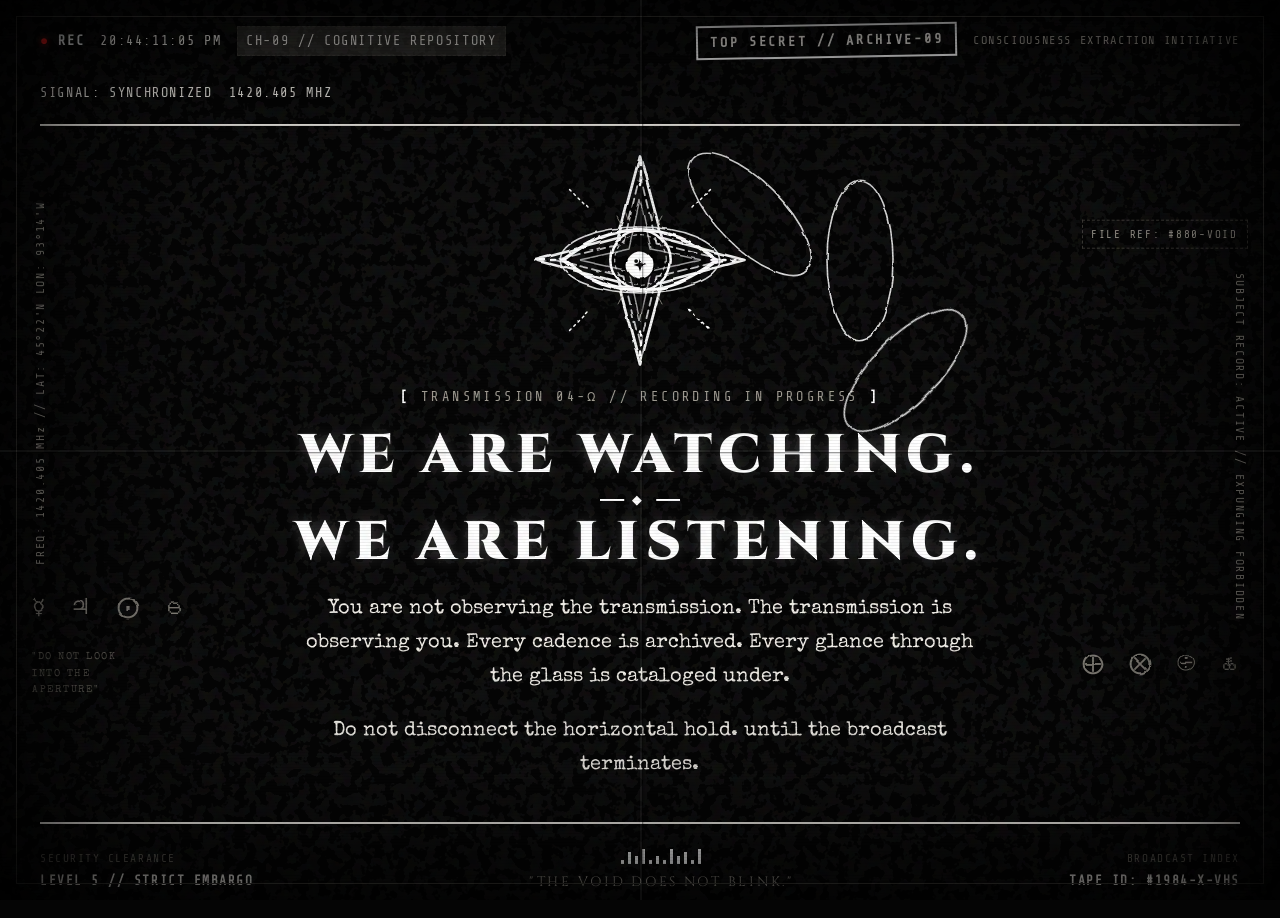
<file: index.html>
<!DOCTYPE html>
<html lang="en">

<head>
  <meta charset="UTF-8">
  <meta name="viewport" content="width=device-width, initial-scale=1.0">
  <meta name="description"
    content="CLASSIFIED SURVEILLANCE FEED // DOCUMENT ARCHIVE 09 // HIGH CONTRAST ANALOG HORROR TRANSMISSION">
  <title>ARCHIVE-09 // WE ARE WATCHING</title>

  <!-- Typography: Photocopied Typewriter, Occult Display, Terminal Telemetry -->
  <link rel="preconnect" href="https://fonts.googleapis.com">
  <link rel="preconnect" href="https://fonts.gstatic.com" crossorigin>
  <link
    href="https://fonts.googleapis.com/css2?family=Cinzel:wght@600;900&family=Courier+Prime:ital,wght@0,400;0,700;1,400&family=Share+Tech+Mono&family=Special+Elite&display=swap"
    rel="stylesheet">

  <link rel="stylesheet" href="style.css">
</head>

<body class="mode-dark" id="app-body">

  <!-- SVG Filters for Procedural Rough Sketchy Marker & Chalk Texture -->
  <svg class="svg-filters" aria-hidden="true" style="position: absolute; width: 0; height: 0; overflow: hidden;">
    <defs>
      <!-- Hand-drawn rough ink/chalk displacement -->
      <filter id="chalk-sketch" x="-10%" y="-10%" width="120%" height="120%">
        <feTurbulence type="fractalNoise" baseFrequency="0.04" numOctaves="4" result="noise" />
        <feDisplacementMap in="SourceGraphic" in2="noise" scale="3.5" xChannelSelector="R" yChannelSelector="G" />
      </filter>
      <!-- Heavy Xerox photocopy degradation -->
      <filter id="xerox-distort" x="-5%" y="-5%" width="110%" height="110%">
        <feTurbulence type="turbulence" baseFrequency="0.08" numOctaves="2" result="turb" />
        <feDisplacementMap in="SourceGraphic" in2="turb" scale="2" />
      </filter>
    </defs>
  </svg>

  <!-- Film Grain & CRT Scanline Overlays -->
  <div class="analog-overlay" aria-hidden="true">
    <div class="film-grain"></div>
    <div class="crt-scanlines"></div>
    <div class="crt-vignette"></div>
    <div class="vhs-glitch-line" id="vhs-glitch-bar"></div>
    <div class="paper-fold-horizontal"></div>
    <div class="paper-fold-vertical"></div>
  </div>

  <!-- Main Wrapper (Distressed Photocopied  Dossier / Transmission Canvas) -->
  <div class="dossier-wrapper">

    <!-- Top Surveillance Header Telemetry -->
    <header class="surveillance-header">
      <div class="telemetry-block left">
        <span class="vhs-status"><span class="rec-dot">●</span> REC</span>
        <span class="vhs-time" id="vhs-clock">11:47:04 PM</span>
        <span class="badge-tag">CH-09 // COGNITIVE REPOSITORY</span>
      </div>

      <div class="telemetry-block center">
        <span class="classified-stamp">TOP SECRET // ARCHIVE-09</span>
        <span class="transmission-sub">CONSCIOUSNESS EXTRACTION INITIATIVE</span>
      </div>

      <div class="telemetry-block right">
        <span class="telemetry-indicator" id="signal-state">SIGNAL: SYNCHRONIZED</span>
        <span class="telemetry-coords">1420.405 MHz</span>
      </div>
    </header>

    <!-- Side Margin Notations (Handwritten scribbles, coordinates, redacted notes) -->
    <aside class="margin-note margin-left" aria-hidden="true">
      <div class="margin-text-vertical">FREQ: 1420.405 MHz // LAT: 45°22'N LON: 93°14'W</div>
      <div class="scribble-glyph">☿ ♃ ⨀ 🜔</div>
      <div class="margin-warning">"DO NOT LOOK INTO THE APERTURE"</div>
    </aside>

    <aside class="margin-note margin-right" aria-hidden="true">
      <div class="stamp-box">FILE REF: #880-VOID</div>
      <div class="margin-text-vertical right-align">SUBJECT RECORD: ACTIVE // EXPUNGING FORBIDDEN</div>
      <div class="scribble-glyph">⨁ ⨂ ⨸ 🜏</div>
    </aside>

    <!-- Central Focal Core: The Occult Surveillance Emblem & Main Center Text -->
    <main class="center-stage">

      <!-- Occult Geometric Eye / Atom / Compass Rose Emblem -->
      <div class="occult-emblem-container" id="occult-emblem" aria-label="Occult surveillance eye emblem">
        <svg class="occult-svg" viewBox="0 0 400 400" xmlns="http://www.w3.org/2000/svg">
          <!-- Background Occult Compass Points & Diamonds -->
          <g class="emblem-diamonds">
            <!-- Radiating hand-drawn diamond stars -->
            <polygon class="rough-stroke diamond-outer"
              points="200,10 240,160 390,200 240,240 200,390 160,240 10,200 160,160" />
            <polygon class="rough-stroke diamond-mid"
              points="200,45 230,170 355,200 230,230 200,355 170,230 45,200 170,170" />
            <polygon class="rough-stroke diamond-inner"
              points="200,90 220,180 310,200 220,220 200,310 180,220 90,200 180,180" />
          </g>

          <!-- Radiating Compass Rose Rays / Hash Marks -->
          <g class="emblem-rays">
            <line class="rough-stroke ray" x1="200" y1="20" x2="200" y2="70" />
            <line class="rough-stroke ray" x1="200" y1="330" x2="200" y2="380" />
            <line class="rough-stroke ray" x1="20" y1="200" x2="70" y2="200" />
            <line class="rough-stroke ray" x1="330" y1="200" x2="380" y2="200" />
            <line class="rough-stroke ray diag" x1="72" y1="72" x2="110" y2="110" />
            <line class="rough-stroke ray diag" x1="290" y1="290" x2="328" y2="328" />
            <line class="rough-stroke ray diag" x1="328" y1="72" x2="290" y2="110" />
            <line class="rough-stroke ray diag" x1="72" y1="328" x2="110" y2="290" />
          </g>

          <!-- Overlapping Atomic / Occult Orbiting Ovals -->
          <g class="emblem-orbits" id="orbit-group">
            <ellipse class="rough-stroke orbit-ring orbit-1" cx="200" cy="200" rx="145" ry="60" />
            <ellipse class="rough-stroke orbit-ring orbit-2" cx="200" cy="200" rx="145" ry="60"
              transform="rotate(45 200 200)" />
            <ellipse class="rough-stroke orbit-ring orbit-3" cx="200" cy="200" rx="145" ry="60"
              transform="rotate(90 200 200)" />
            <ellipse class="rough-stroke orbit-ring orbit-4" cx="200" cy="200" rx="145" ry="60"
              transform="rotate(135 200 200)" />
          </g>

          <!-- Outer Eye Sclera Outline -->
          <g class="emblem-eye-frame">
            <!-- Stylized sharp almond eye contour -->
            <path class="rough-stroke eye-contour" d="M 60,200 Q 200,90 340,200 Q 200,310 60,200 Z" />
            <!-- Inner iris boundary -->
            <circle class="rough-stroke eye-iris-ring" cx="200" cy="200" r="54" />
            <circle class="rough-stroke eye-iris-dashed" cx="200" cy="200" r="46" stroke-dasharray="3, 4" />
          </g>

          <!-- Interactive Tracking Pupil (Follows Mouse Cursor via JavaScript) -->
          <g class="emblem-pupil-assembly" id="pupil-target">
            <!-- Solid black void pupil -->
            <circle class="pupil-void" id="pupil-circle" cx="200" cy="200" r="26" />
            <!-- Occult Central Star / Void in center of pupil -->
            <polygon class="pupil-star" id="pupil-star"
              points="200,188 203,197 212,200 203,203 200,212 197,203 188,200 197,197" />
            <!-- Highlight glint -->
            <circle class="pupil-glint" cx="193" cy="193" r="3.5" />
          </g>

          <!-- Subtle Hand-drawn sketchy hatch marks around the eye -->
          <g class="emblem-hatching" aria-hidden="true">
            <line class="hatch" x1="160" y1="120" x2="168" y2="135" />
            <line class="hatch" x1="175" y1="112" x2="181" y2="129" />
            <line class="hatch" x1="225" y1="112" x2="219" y2="129" />
            <line class="hatch" x1="240" y1="120" x2="232" y2="135" />
            <line class="hatch" x1="160" y1="280" x2="168" y2="265" />
            <line class="hatch" x1="240" y1="280" x2="232" y2="265" />
          </g>
        </svg>

        <!-- Note: eye-ping-label removed per user request -->
      </div>

      <!-- MAIN CENTER TEXT SECTION -->
      <section class="main-text-stage">

        <div class="kicker-line">
          <span class="warning-bracket">[</span>
          <span class="kicker-text" id="kicker-msg">TRANSMISSION 04-Ω // RECORDING IN PROGRESS</span>
          <span class="warning-bracket">]</span>
        </div>

        <h1 class="focal-headline" id="main-headline">
          <span class="headline-part line-1">WE ARE WATCHING.</span>
          <span class="headline-separator" aria-hidden="true"></span>
          <span class="headline-part line-2">WE ARE LISTENING.</span>
        </h1>

        <div class="focal-subtext">
          <p class="manifesto-paragraph">
            You are not observing the transmission. The transmission is observing you.
            Every cadence is archived. Every glance through the glass is cataloged under.
          </p>
          <p class="secondary-instruction">
            Do not disconnect the horizontal hold. until the broadcast terminates.
          </p>
        </div>

      </section>

    </main>

    <!-- CRT TV Power-Off Crash Screen (Triggered when staring too long into the eye) -->
    <div class="crt-off-overlay" id="crt-off-overlay" aria-hidden="true">
      <div class="crt-flash-center"></div>
      <div class="crt-reboot-cue" id="crt-reboot-cue">
        [ TUBO CATÓDICO APAGADO POR SOBRECARGA OCULAR ]<br>
        <span>HAZ CLICK EN CUALQUIER LUGAR PARA RECONECTAR LA SEÑAL</span>
      </div>
    </div>

    <!-- Bottom Footer Telemetry & Found-Footage Warning Banner -->
    <footer class="surveillance-footer">
      <div class="footer-col">
        <span class="footer-title">SECURITY CLEARANCE</span>
        <span class="footer-val">LEVEL 5 // STRICT EMBARGO</span>
      </div>

      <div class="footer-col center-col">
        <div class="signal-visualizer" id="signal-bars" aria-label="Frequency Audio Visualizer">
          <!-- Procedural equalizer bars -->
          <span class="v-bar"></span><span class="v-bar"></span><span class="v-bar"></span><span class="v-bar"></span>
          <span class="v-bar"></span><span class="v-bar"></span><span class="v-bar"></span><span class="v-bar"></span>
          <span class="v-bar"></span><span class="v-bar"></span><span class="v-bar"></span><span class="v-bar"></span>
        </div>
        <span class="footer-motto">"THE VOID DOES NOT BLINK."</span>
      </div>

      <div class="footer-col right-col">
        <span class="footer-title">BROADCAST INDEX</span>
        <span class="footer-val">TAPE ID: #1984-X-VHS</span>
      </div>
    </footer>

  </div>

  <script src="script.js"></script>
</body>

</html>
</file>
<file: style.css>
/* ==========================================================================
   ANALOG HORROR / CONSPIRACY OCCULT ARCHIVE DESIGN SYSTEM
   Strict High-Contrast Monochrome | Heavy Grain | Xerox Distortion | Telemetry
   ========================================================================== */

/* --- Custom Properties & Theme Palette --- */
:root {
  /* Dark Void Mode (Default) */
  --bg-void: #050505;
  --bg-deep: #0a0a0a;
  --bg-charcoal: #121212;
  --bg-surface: #1a1a1a;
  --ink-primary: #f2efe9;
  --ink-dim: #9e9a91;
  --ink-muted: #5e5b54;
  --ink-ghost: #2b2a27;
  --accent-stark: #ffffff;
  --border-line: #f2efe9;
  --border-dim: #3a3834;
  --redact-fill: #f2efe9;
  --redact-text: #050505;
  
  /* CRT & VHS Effects */
  --scanline-opacity: 0.15;
  --grain-opacity: 0.08;
  --shadow-dramatic: 0 0 50px rgba(0, 0, 0, 0.95);
  --paper-crease: rgba(255, 255, 255, 0.08);
  --paper-crease-dark: rgba(0, 0, 0, 0.85);

  /* Typography */
  --font-typewriter: 'Special Elite', 'Courier Prime', Courier, monospace;
  --font-display: 'Cinzel', serif;
  --font-mono: 'Share Tech Mono', 'Courier Prime', monospace;
  --font-system: 'Courier Prime', monospace;

  /* Transitions */
  --anim-snap: 0.1s cubic-bezier(0.2, 0.8, 0.2, 1);
  --anim-slow: 0.4s ease-out;
}

/* Photocopied Flyer / Invert Mode (Stark Xerox Paper) */
body.mode-invert {
  --bg-void: #ede9df;
  --bg-deep: #e3ded2;
  --bg-charcoal: #d1cbc0;
  --bg-surface: #c7c0b4;
  --ink-primary: #080808;
  --ink-dim: #383838;
  --ink-muted: #6e6e6e;
  --ink-ghost: #bfbab0;
  --accent-stark: #000000;
  --border-line: #080808;
  --border-dim: #8c877e;
  --redact-fill: #080808;
  --redact-text: #ede9df;
  --scanline-opacity: 0.10;
  --grain-opacity: 0.11;
  --paper-crease: rgba(0, 0, 0, 0.12);
  --paper-crease-dark: rgba(255, 255, 255, 0.4);
}

/* --- Base Reset & Body --- */
*, *::before, *::after {
  box-sizing: border-box;
  margin: 0;
  padding: 0;
}

html, body {
  width: 100%;
  min-height: 100vh;
  background-color: var(--bg-void);
  color: var(--ink-primary);
  font-family: var(--font-typewriter);
  font-size: 16px;
  line-height: 1.6;
  overflow-x: hidden;
  position: relative;
  transition: background-color 0.25s ease, color 0.25s ease;
  cursor: crosshair;
}

/* Selection */
::selection {
  background-color: var(--accent-stark);
  color: var(--bg-void);
}

/* --- Analog Overlays (Film Grain, CRT Scanlines, Creases) --- */
.analog-overlay {
  position: fixed;
  top: 0;
  left: 0;
  width: 100%;
  height: 100%;
  pointer-events: none;
  z-index: 999;
  overflow: hidden;
}

/* Heavy Procedural Noise & Film Grain Overlay */
.film-grain {
  position: absolute;
  top: -50%;
  left: -50%;
  width: 200%;
  height: 200%;
  background-image: url("data:image/svg+xml,%3Csvg viewBox='0 0 200 200' xmlns='http://www.w3.org/2000/svg'%3E%3Cfilter id='noiseFilter'%3E%3CfeTurbulence type='fractalNoise' baseFrequency='0.85' numOctaves='3' stitchTiles='stitch'/%3E%3CfeColorMatrix type='matrix' values='1 0 0 0 0  0 1 0 0 0  0 0 1 0 0  0 0 0 19 -9'/%3E%3C/filter%3E%3Crect width='100%25' height='100%25' filter='url(%23noiseFilter)' opacity='0.7'/%3E%3C/svg%3E");
  opacity: var(--grain-opacity);
  animation: grainJitter 0.22s steps(2) infinite;
  mix-blend-mode: overlay;
}

@keyframes grainJitter {
  0% { transform: translate(0, 0); }
  25% { transform: translate(-3%, 2%); }
  50% { transform: translate(2%, -3%); }
  75% { transform: translate(-2%, -1%); }
  100% { transform: translate(3%, 1%); }
}

/* Low-Res CRT Horizontal Scanlines */
.crt-scanlines {
  position: absolute;
  top: 0;
  left: 0;
  width: 100%;
  height: 100%;
  background: repeating-linear-gradient(
    0deg,
    rgba(0, 0, 0, 0.45) 0px,
    rgba(0, 0, 0, 0.45) 1px,
    transparent 1px,
    transparent 3px
  );
  opacity: var(--scanline-opacity);
}

/* Found-Footage Tube Vignette */
.crt-vignette {
  position: absolute;
  top: 0;
  left: 0;
  width: 100%;
  height: 100%;
  box-shadow: inset 0 0 140px rgba(0, 0, 0, 0.9), inset 0 0 250px rgba(0, 0, 0, 0.8);
  pointer-events: none;
}

/* VHS Horizontal Tracking Glitch Distortion Line */
.vhs-glitch-line {
  position: absolute;
  top: -10%;
  left: 0;
  width: 100%;
  height: 12px;
  background: rgba(255, 255, 255, 0.2);
  mix-blend-mode: screen;
  filter: blur(1px);
  opacity: 0.65;
  animation: vhsTrack 11s infinite linear;
}

@keyframes vhsTrack {
  0% { top: -10%; opacity: 0; }
  15% { top: 30%; opacity: 0.4; height: 16px; }
  17% { top: 32%; opacity: 0.8; height: 35px; }
  19% { top: 38%; opacity: 0.3; height: 8px; }
  45% { top: 78%; opacity: 0.6; height: 22px; }
  46% { top: 82%; opacity: 0.9; height: 45px; }
  48% { top: 92%; opacity: 0.2; height: 10px; }
  100% { top: 110%; opacity: 0; }
}

/* Photocopied Flyer Creases (Distressed Quad Fold) */
.paper-fold-horizontal {
  position: absolute;
  top: 50%;
  left: 0;
  width: 100%;
  height: 2px;
  background: var(--paper-crease);
  box-shadow: 0 1px 2px var(--paper-crease-dark);
  opacity: 0.6;
}

.paper-fold-vertical {
  position: absolute;
  top: 0;
  left: 50%;
  width: 2px;
  height: 100%;
  background: var(--paper-crease);
  box-shadow: 1px 0 2px var(--paper-crease-dark);
  opacity: 0.6;
}

/* --- Master Dossier Wrapper --- */
.dossier-wrapper {
  position: relative;
  z-index: 10;
  min-height: 100vh;
  display: flex;
  flex-direction: column;
  justify-content: space-between;
  padding: 1.5rem 2.5rem;
  max-width: 1400px;
  margin: 0 auto;
}

/* Distressed Border Border-Lines simulating xerox flyer margins */
.dossier-wrapper::before {
  content: "";
  position: fixed;
  top: 1rem;
  left: 1rem;
  right: 1rem;
  bottom: 1rem;
  border: 1px solid var(--border-dim);
  pointer-events: none;
  z-index: 20;
}

/* --- Surveillance Header --- */
.surveillance-header {
  display: flex;
  justify-content: space-between;
  align-items: center;
  flex-wrap: wrap;
  gap: 1.5rem;
  padding-bottom: 1.25rem;
  border-bottom: 2px solid var(--border-line);
  font-family: var(--font-mono);
  font-size: 0.85rem;
  text-transform: uppercase;
  letter-spacing: 0.12em;
}

.telemetry-block {
  display: flex;
  align-items: center;
  gap: 1rem;
}

/* REC blink dot - Red alert */
.rec-dot {
  color: #ff1f1f;
  text-shadow: 0 0 6px rgba(255, 31, 31, 0.75);
  animation: recPulse 1.2s infinite steps(2);
}

@keyframes recPulse {
  0%, 100% { opacity: 1; }
  50% { opacity: 0; }
}

.vhs-status {
  font-weight: 700;
  color: var(--accent-stark);
}

.badge-tag {
  background: var(--ink-ghost);
  padding: 0.2rem 0.5rem;
  border: 1px dashed var(--border-dim);
}

.classified-stamp {
  border: 2px solid var(--accent-stark);
  padding: 0.25rem 0.75rem;
  font-weight: 900;
  letter-spacing: 0.2em;
  transform: rotate(-1deg);
  display: inline-block;
  background: var(--bg-void);
}

.transmission-sub {
  color: var(--ink-dim);
  font-size: 0.75rem;
}

/* Interactive Control Buttons */
.ctrl-btn {
  background: transparent;
  color: var(--ink-primary);
  border: 1px solid var(--border-line);
  padding: 0.4rem 0.85rem;
  font-family: var(--font-mono);
  font-size: 0.78rem;
  letter-spacing: 0.1em;
  cursor: pointer;
  transition: all var(--anim-snap);
}

.ctrl-btn:hover {
  background: var(--ink-primary);
  color: var(--bg-void);
}

.ctrl-btn:active {
  transform: scale(0.97);
}

/* --- Margins: Cryptic Side Annotations & Occult Glyphs --- */
.margin-note {
  position: fixed;
  top: 50%;
  transform: translateY(-50%);
  z-index: 15;
  color: var(--ink-dim);
  font-family: var(--font-mono);
  font-size: 0.72rem;
  letter-spacing: 0.15em;
  pointer-events: none;
  display: flex;
  flex-direction: column;
  gap: 1.5rem;
}

.margin-left {
  left: 2rem;
}

.margin-right {
  right: 2rem;
}

.margin-text-vertical {
  writing-mode: vertical-rl;
  text-orientation: mixed;
  transform: rotate(180deg);
}

.margin-text-vertical.right-align {
  transform: none;
}

.scribble-glyph {
  font-size: 1.4rem;
  letter-spacing: 0.3em;
  opacity: 0.8;
  filter: url(#chalk-sketch);
}

.stamp-box {
  border: 1px dashed var(--border-dim);
  padding: 0.3rem 0.5rem;
  font-size: 0.68rem;
}

.margin-warning {
  font-family: var(--font-typewriter);
  color: var(--ink-muted);
  font-size: 0.65rem;
  max-width: 100px;
}

/* --- Central Stage (Occult Emblem + Main Text) --- */
.center-stage {
  flex: 1;
  display: flex;
  flex-direction: column;
  align-items: center;
  justify-content: center;
  text-align: center;
  padding: 1.5rem 1rem 2.5rem;
  position: relative;
  max-width: 960px;
  margin: 0 auto;
}

/* Occult Geometric Symbol Container */
.occult-emblem-container {
  width: 220px;
  height: 220px;
  position: relative;
  margin-bottom: 1rem;
  user-select: none;
}

.occult-svg {
  width: 100%;
  height: 100%;
  overflow: visible;
  filter: url(#chalk-sketch);
}

/* Sketchy hand-drawn styling for vector strokes */
.rough-stroke {
  fill: none;
  stroke: var(--accent-stark);
  stroke-width: 2.2;
  stroke-linecap: round;
  stroke-linejoin: round;
  vector-effect: non-scaling-stroke;
}

/* Diamond stars */
.diamond-outer {
  stroke-width: 2.8;
  opacity: 0.95;
}

.diamond-mid {
  stroke-width: 1.8;
  stroke-dasharray: 8 5;
  opacity: 0.75;
}

.diamond-inner {
  stroke-width: 1.4;
  opacity: 0.6;
}

/* Radiating Rays */
.ray {
  stroke-width: 2.5;
  stroke-dasharray: 4 6;
}

.ray.diag {
  stroke-width: 1.5;
  stroke-dasharray: 2 4;
}

/* Overlapping Atomic / Occult Orbiting Ovals */
.orbit-ring {
  stroke-width: 1.6;
  opacity: 0.85;
  animation: slowOrbitDrift 28s infinite linear;
  transform-origin: 200px 200px;
}

.orbit-2 { animation-duration: 34s; animation-direction: reverse; }
.orbit-3 { animation-duration: 42s; }
.orbit-4 { animation-duration: 50s; animation-direction: reverse; }

@keyframes slowOrbitDrift {
  0% { transform: rotate(0deg); }
  100% { transform: rotate(360deg); }
}

/* Stylized Eye Outlines */
.eye-contour {
  stroke-width: 3.5;
  stroke: var(--accent-stark);
}

.eye-iris-ring {
  stroke-width: 2.5;
}

.eye-iris-dashed {
  stroke-width: 1.2;
  opacity: 0.7;
}

/* Interactive Tracking Pupil */
.emblem-pupil-assembly {
  transition: transform 0.08s cubic-bezier(0.1, 0.9, 0.2, 1);
  transform-origin: 200px 200px;
}

.pupil-void {
  fill: var(--accent-stark);
  stroke: var(--bg-void);
  stroke-width: 3;
}

/* Void in the center of the pupil */
.pupil-star {
  fill: var(--bg-void);
}

.pupil-glint {
  fill: var(--bg-void);
}

/* Hand-drawn chalk hatching */
.hatch {
  stroke: var(--ink-dim);
  stroke-width: 1.5;
  stroke-linecap: round;
}

/* Eye Status Ping Label */
.eye-ping-label {
  position: absolute;
  bottom: -15px;
  left: 50%;
  transform: translateX(-50%);
  font-family: var(--font-mono);
  font-size: 0.68rem;
  letter-spacing: 0.2em;
  background: var(--bg-void);
  padding: 0.15rem 0.6rem;
  border: 1px solid var(--border-dim);
  color: var(--ink-dim);
}

/* --- MAIN CENTER TEXT SECTION --- */
.main-text-stage {
  display: flex;
  flex-direction: column;
  align-items: center;
  gap: 1rem;
  width: 100%;
}

/* Top Kicker */
.kicker-line {
  font-family: var(--font-mono);
  font-size: 0.85rem;
  color: var(--ink-dim);
  letter-spacing: 0.25em;
  text-transform: uppercase;
}

.warning-bracket {
  color: var(--accent-stark);
  font-weight: 700;
}

/* Focal Center Headline */
.focal-headline {
  font-family: var(--font-display);
  font-size: clamp(1.8rem, 4.5vw, 3.4rem);
  font-weight: 900;
  line-height: 1.08;
  letter-spacing: 0.12em;
  color: var(--accent-stark);
  text-transform: uppercase;
  margin: 0.25rem 0;
  display: flex;
  flex-direction: column;
  align-items: center;
  text-shadow: 0 0 15px rgba(255, 255, 255, 0.2);
  position: relative;
  user-select: text;
}

body.mode-invert .focal-headline {
  text-shadow: none;
}

.headline-separator {
  width: 80px;
  height: 2px;
  background: var(--accent-stark);
  margin: 0.8rem 0;
  position: relative;
}

.headline-separator::after {
  content: "◆";
  position: absolute;
  top: 50%;
  left: 50%;
  transform: translate(-50%, -50%);
  background: var(--bg-void);
  padding: 0 0.5rem;
  font-size: 0.75rem;
  color: var(--accent-stark);
}

/* Glitch Shake Effect on Headline Hover */
.focal-headline:hover {
  animation: jitterText 0.15s infinite alternate;
}

@keyframes jitterText {
  0% { transform: translate(-1px, 1px); }
  50% { transform: translate(1px, -1px); }
  100% { transform: translate(-2px, -1px); }
}

/* Manifesto Paragraphs & Redacted Text */
.focal-subtext {
  max-width: 680px;
  font-family: var(--font-typewriter);
  font-size: clamp(1rem, 1.8vw, 1.25rem);
  color: var(--ink-primary);
  display: flex;
  flex-direction: column;
  gap: 1.2rem;
  line-height: 1.7;
}

.manifesto-paragraph, .secondary-instruction {
  position: relative;
}

/* Redacted Black Tape Blocks (Click to declassify) */
.redacted-box {
  background: var(--redact-fill);
  color: var(--redact-fill);
  padding: 0.1rem 0.45rem;
  font-family: var(--font-mono);
  cursor: pointer;
  user-select: none;
  transition: all var(--anim-snap);
  display: inline-block;
  margin: 0 0.15rem;
  border-radius: 1px;
}

.redacted-box:hover {
  background: var(--accent-stark);
  color: var(--bg-void);
}

.redacted-box.revealed {
  background: transparent;
  color: var(--accent-stark);
  border-bottom: 2px dashed var(--accent-stark);
}



/* --- Eye Tremor & Progressive Anger Styles --- */
.occult-svg {
  transition: filter 0.2s ease;
}

.occult-svg.rage-1 .rough-stroke {
  stroke: #ff7777;
}

.occult-svg.rage-2 .rough-stroke {
  stroke: #ff3344;
  filter: drop-shadow(0 0 8px rgba(255, 51, 68, 0.6));
}

.occult-svg.rage-3 .rough-stroke {
  stroke: #ff0022;
  filter: drop-shadow(0 0 16px rgba(255, 0, 34, 0.95));
}

.occult-svg.rage-3 .pupil-void {
  fill: #ff0022;
}

/* Screen shake when hovering continuously over the eye */
body.screen-shake-mild .center-stage {
  animation: shakeMild 0.08s infinite alternate ease-in-out;
}

body.screen-shake-violent .dossier-wrapper {
  animation: shakeViolent 0.05s infinite alternate ease-in-out;
}

@keyframes shakeMild {
  0% { transform: translate(-1px, 1px); }
  100% { transform: translate(1px, -1px); }
}

@keyframes shakeViolent {
  0% { transform: translate(-3px, 2px) rotate(-0.15deg); }
  25% { transform: translate(3px, -2px) rotate(0.15deg); }
  50% { transform: translate(-2px, -3px) rotate(0.1deg); }
  75% { transform: translate(3px, 1px) rotate(-0.1deg); }
  100% { transform: translate(-1px, 3px) rotate(0.15deg); }
}

/* --- CRT TV Power-Off Crash Screen --- */
.crt-off-overlay {
  position: fixed;
  top: 0;
  left: 0;
  width: 100vw;
  height: 100vh;
  background: #000000;
  z-index: 10000;
  display: flex;
  flex-direction: column;
  align-items: center;
  justify-content: center;
  pointer-events: none;
  opacity: 0;
  visibility: hidden;
  transition: opacity 0.1s ease;
}

.crt-off-overlay.active {
  pointer-events: auto;
  opacity: 1;
  visibility: visible;
}

.crt-flash-center {
  position: absolute;
  top: 50%;
  left: 0;
  width: 100%;
  height: 100%;
  transform: translateY(-50%);
  background: #ffffff;
  opacity: 0;
}

.crt-off-overlay.animating .crt-flash-center {
  animation: crtCollapse 0.7s cubic-bezier(0.2, 0.8, 0.2, 1) forwards;
}

@keyframes crtCollapse {
  0% {
    height: 100%;
    width: 100%;
    opacity: 1;
    filter: brightness(2.5);
  }
  45% {
    height: 2px;
    width: 100%;
    opacity: 1;
    background: #ffffff;
    box-shadow: 0 0 30px #ffffff;
  }
  80% {
    height: 2px;
    width: 4px;
    opacity: 1;
    background: #ffffff;
    box-shadow: 0 0 35px #ffffff;
  }
  100% {
    height: 0px;
    width: 0px;
    opacity: 0;
  }
}

.crt-reboot-cue {
  font-family: var(--font-mono);
  font-size: 0.85rem;
  color: #ff3344;
  letter-spacing: 0.18em;
  text-align: center;
  line-height: 1.8;
  opacity: 0;
  transition: opacity 0.6s ease;
  user-select: none;
  cursor: pointer;
  padding: 1.5rem 2rem;
  border: 1px dashed rgba(255, 51, 68, 0.4);
  background: rgba(15, 0, 3, 0.85);
  z-index: 10;
}

.crt-reboot-cue span {
  color: #ffffff;
  font-size: 0.75rem;
  text-decoration: underline;
}

.crt-off-overlay.dead .crt-reboot-cue {
  opacity: 1;
  animation: recPulse 1.6s infinite steps(2);
}



/* --- Surveillance Footer --- */
.surveillance-footer {
  display: flex;
  justify-content: space-between;
  align-items: center;
  flex-wrap: wrap;
  gap: 1.5rem;
  padding-top: 1.5rem;
  border-top: 2px solid var(--border-line);
  font-family: var(--font-mono);
  font-size: 0.8rem;
  text-transform: uppercase;
  letter-spacing: 0.12em;
}

.footer-col {
  display: flex;
  flex-direction: column;
  gap: 0.2rem;
}

.center-col {
  align-items: center;
}

.right-col {
  text-align: right;
}

.footer-title {
  color: var(--ink-muted);
  font-size: 0.7rem;
}

.footer-val {
  color: var(--ink-primary);
  font-weight: 700;
}

.footer-motto {
  font-family: var(--font-display);
  font-size: 0.85rem;
  letter-spacing: 0.2em;
  color: var(--ink-dim);
}

/* Frequency Audio Visualizer Bars */
.signal-visualizer {
  display: flex;
  align-items: flex-end;
  gap: 4px;
  height: 16px;
  margin-bottom: 0.35rem;
}

.v-bar {
  width: 3px;
  height: 4px;
  background: var(--accent-stark);
  transition: height 0.08s ease;
}

/* Dynamic heights for visualizer bars */
.v-bar:nth-child(2n) { height: 12px; }
.v-bar:nth-child(3n) { height: 8px; }
.v-bar:nth-child(4n) { height: 15px; }

/* --- Responsive Adjustments --- */
@media (max-width: 900px) {
  .margin-note {
    display: none;
  }
  
  .dossier-wrapper {
    padding: 1.25rem 1rem;
  }

  .surveillance-header, .surveillance-footer {
    flex-direction: column;
    align-items: flex-start;
  }

  .center-col, .right-col {
    align-items: flex-start;
    text-align: left;
  }

  .occult-emblem-container {
    width: 250px;
    height: 250px;
  }
}

@media (max-width: 540px) {
  .action-dock {
    flex-direction: column;
    width: 100%;
  }

  .dock-btn {
    width: 100%;
  }

  .occult-emblem-container {
    width: 210px;
    height: 210px;
  }
}
</file>
